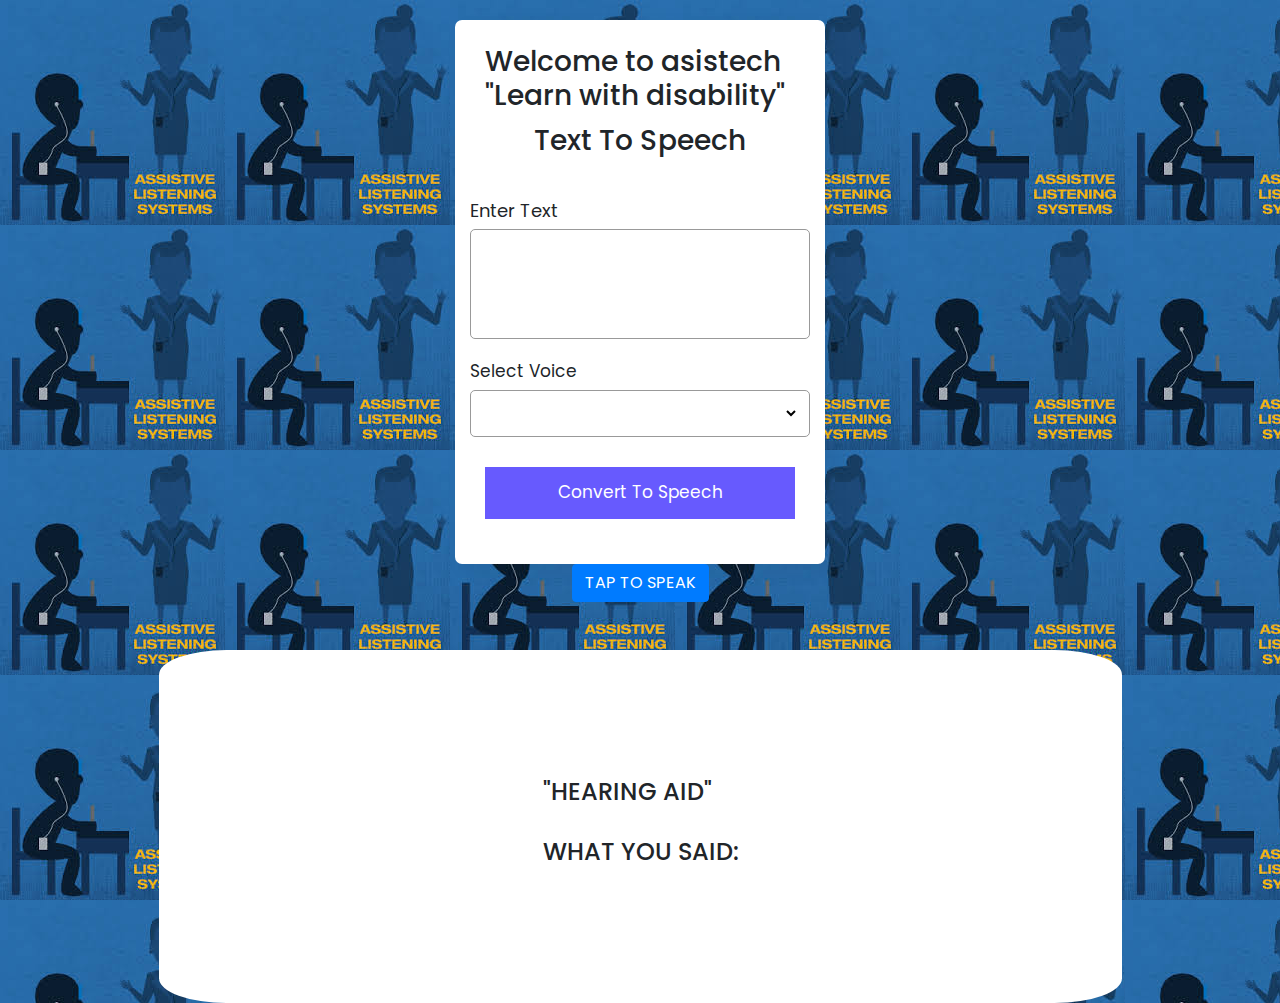
<file: index.html>
<!DOCTYPE html>

<html lang="en" dir="ltr">
  <head>
    <meta charset="utf-8">  
    <title> Assistech technology: "Ability in disability"  </title>
    <link rel="stylesheet" href="style.css">
    <link rel="stylesheet" href="custom.css">
    <link rel="stylesheet" href="https://stackpath.bootstrapcdn.com/bootstrap/4.5.2/css/bootstrap.min.css" integrity="sha384-JcKb8q3iqJ61gNV9KGb8thSsNjpSL0n8PARn9HuZOnIxN0hoP+VmmDGMN5t9UJ0Z" crossorigin="anonymous">  
  <link href="styles.css" rel="stylesheet" type="text/css" />  

    <meta name="viewport" content="width=device-width, initial-scale=1.0">
  </head>
  <body>
<!--
    <div class="high"> <header > 

        <div > <h1> Welcome to asistech "ability in disability" </h1>   </div> 

     </header>
     </div> -->

     <div class="main">
        
        <div class="wrapper">
            <h3> Welcome to asistech "Learn with disability" </h3>
            <header>Text To Speech</header>
            <form action="#">
              <div class="row">
                <label>Enter Text</label>
                <textarea></textarea>
              </div>
              <div class="row">
                <label>Select Voice</label>
                <div class="outer">
                  <select></select>
                </div>
              </div>
              <button>Convert To Speech</button>
            </form>
          </div>
        

        <button id='command-button' class="btn btn-primary">TAP TO SPEAK</button><br>  
            
       
     

      <br>
      <div class="high">   
        <h4 class="commands"> "HEARING AID" </h4> <br>
        <h4 class="commands"> WHAT YOU SAID: </h4>    
             <span  id='message' >  </span>
       
             </div>

      </div>  

    
      </div> 
   

      


    <script src="scripts.js"></script> 

    <script src="script.js"></script>


  </body>
</html>
</file>
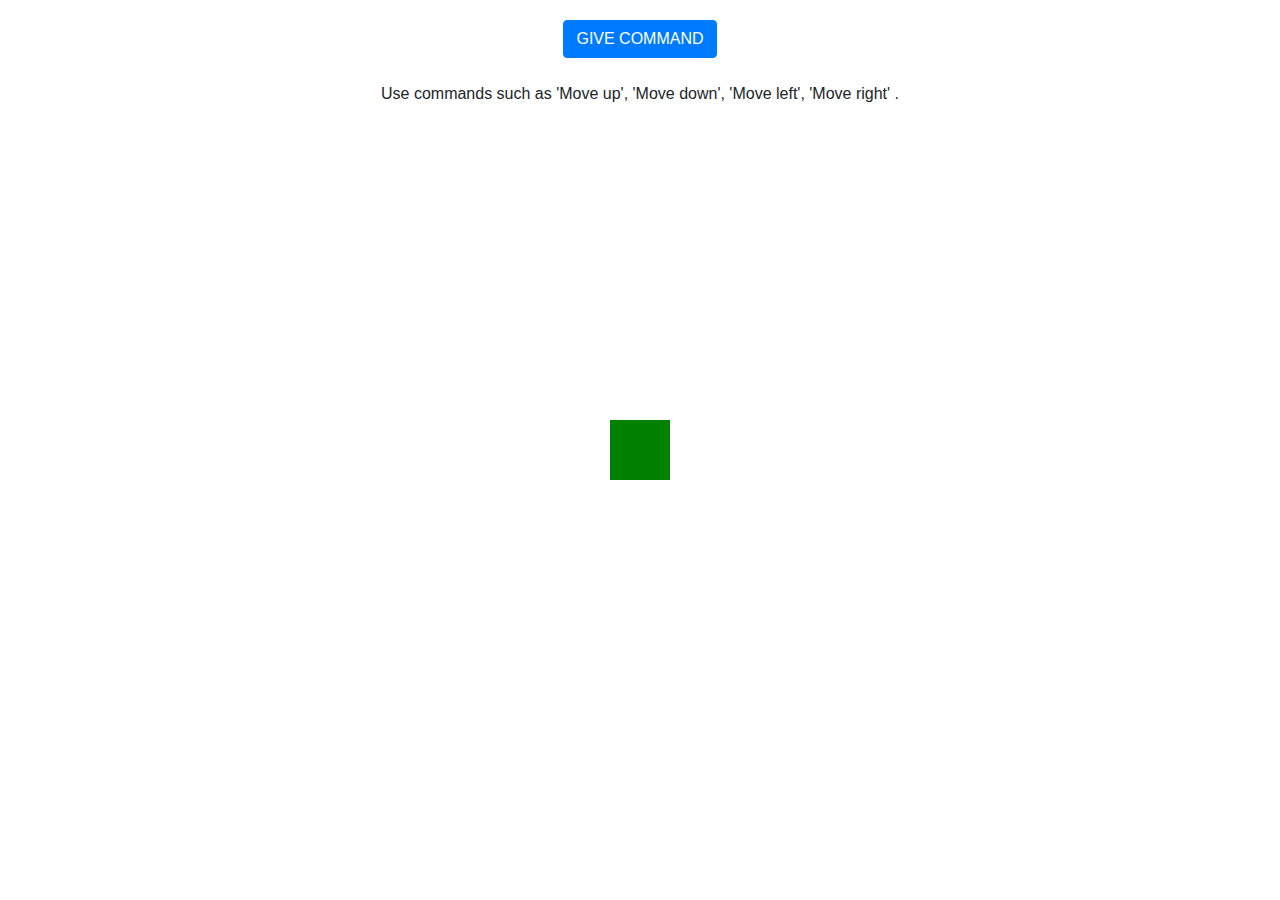
<file: stt/index.html>
<!DOCTYPE html>  
<html lang="en">  
<head>  
  <meta charset="UTF-8">  
  <meta name="viewport" content="width=device-width, initial-scale=1.0">  
  <link rel="stylesheet" href="https://stackpath.bootstrapcdn.com/bootstrap/4.5.2/css/bootstrap.min.css" integrity="sha384-JcKb8q3iqJ61gNV9KGb8thSsNjpSL0n8PARn9HuZOnIxN0hoP+VmmDGMN5t9UJ0Z" crossorigin="anonymous">  
  <link href="./styles.css" rel="stylesheet" type="text/css" />  
  <meta http-equiv="X-UA-Compatible" content="ie=edge">  
  <title>Move the box with your Voice</title>  
</head>  
<body>  
  <div class="main">  
    <button id='command-button' class="btn btn-primary">GIVE COMMAND</button><br>  
    <p class="commands">Use commands such as 'Move up', 'Move down', 'Move left', 'Move right' .</p>  
    <span id='message'></span>   
  </div>  
  <div class="box-container">  
   <div class="box">  
   </div>  
  </div>  
  <script src="./scripts.js"></script>   
</body>  
</html>
</file>
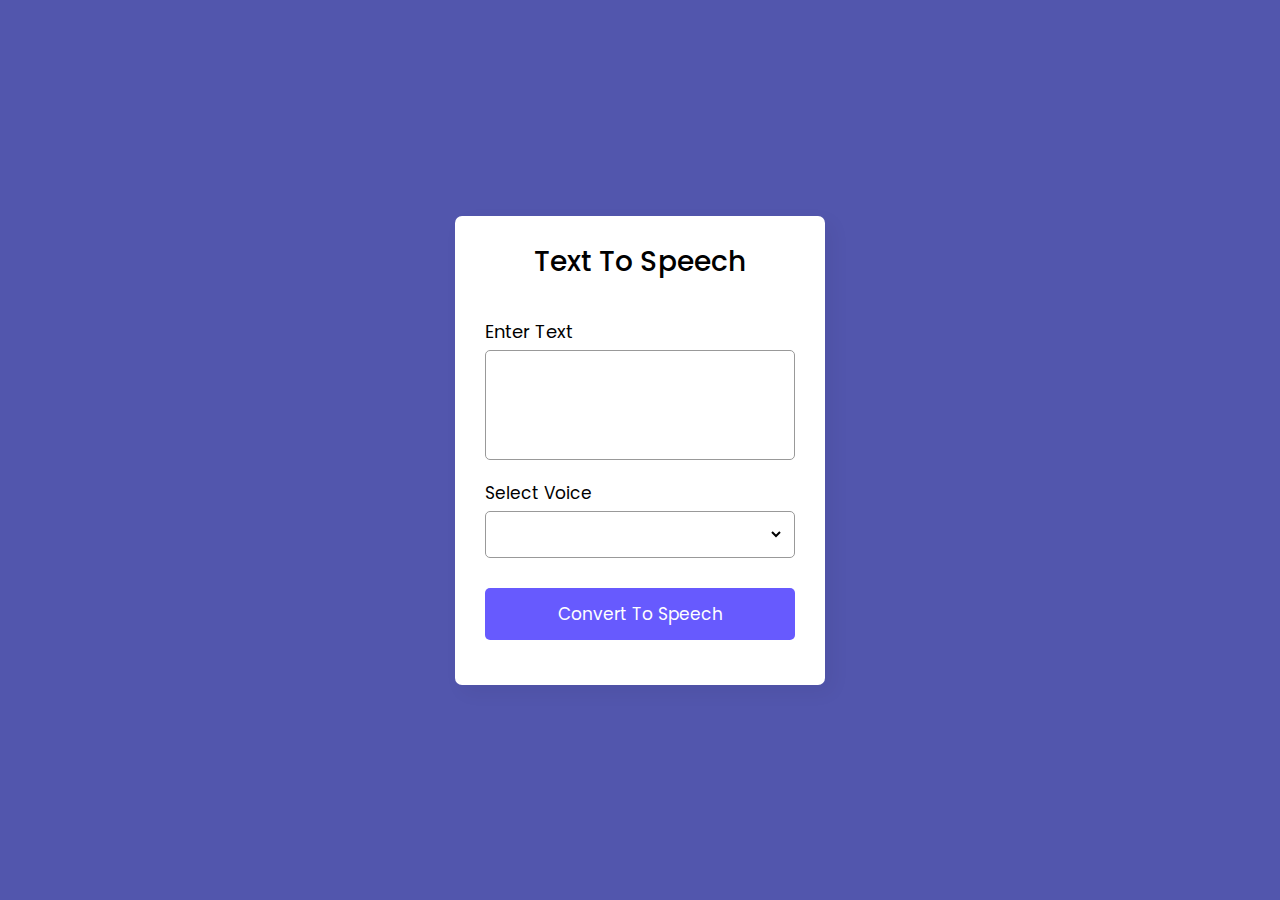
<file: tts/index.html>
<!DOCTYPE html>

<html lang="en" dir="ltr">
  <head>
    <meta charset="utf-8">  
    <title>Text To Speech in JavaScript | </title>
    <link rel="stylesheet" href="style.css">
    <meta name="viewport" content="width=device-width, initial-scale=1.0">
  </head>
  <body>
    <div class="wrapper">
      <header>Text To Speech</header>
      <form action="#">
        <div class="row">
          <label>Enter Text</label>
          <textarea></textarea>
        </div>
        <div class="row">
          <label>Select Voice</label>
          <div class="outer">
            <select></select>
          </div>
        </div>
        <button>Convert To Speech</button>
      </form>
    </div>

    <script src="script.js"></script>

  </body>
</html>
</file>
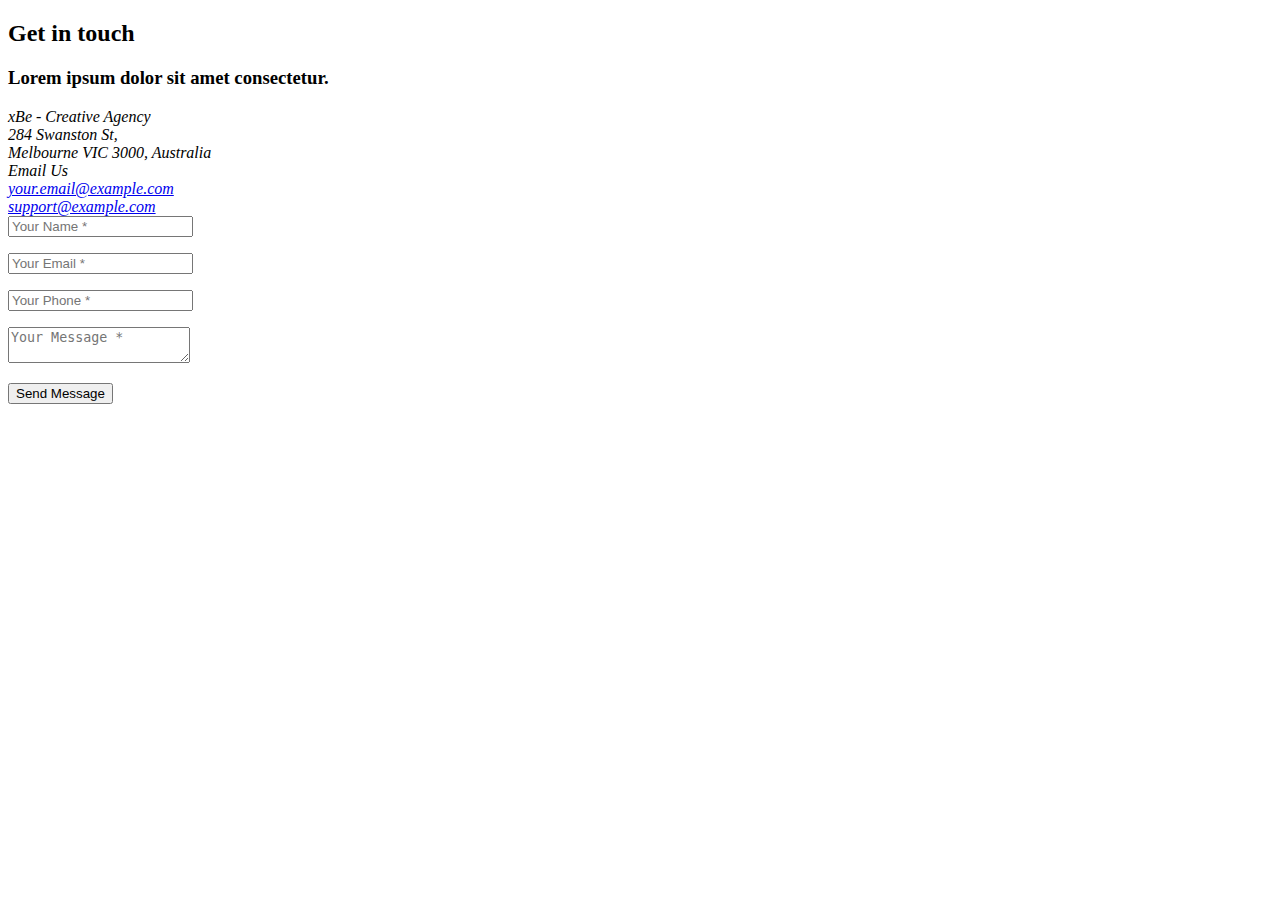
<file: contact.html>
<!DOCTYPE html>
<html lang="en">
<head>
    <meta charset="UTF-8">
    <meta http-equiv="X-UA-Compatible" content="IE=edge">
    <meta name="viewport" content="width=device-width, initial-scale=1.0">
    <title>Document</title>
</head>
<body>
    

    <!-- Contact Section -->
    <section id="contact">
        <div class="container-fluid wrapper">
            <div class="row">
                <div class="col-lg-6 text-center">
                    <h2 class="section-heading">Get in touch</h2>
                    <h3 class="section-subheading">Lorem ipsum dolor sit amet consectetur.</h3>
                </div>
                <div class="col-md-6">
                                 <div class="company-address col-sm-6 col-md-6">  
                                    <address>
                                        xBe - Creative Agency
                                        <br>
                                        <span id="map-input">
                                 
                                    284 Swanston St,<br>
                                    Melbourne VIC 3000, Australia</span>
                                        <br>
                                    </address>
                                </div>
                               <div class="company-contact col-sm-6 col-md-6">
                                    <address>Email Us
                                        <br>
                                        <a href="mailto:#">your.email@example.com</a>
                                        <br>
                                        <a href="mailto:#">support@example.com</a>
                                    </address>
                               </div>
                 </div>
            </div>
            <div class="row">
                <div class="col-lg-12">
                    <form name="sentMessage" id="" novalidate>
                        <div class="row">
                            <div class="col-md-6 contact-form-box">
                                <div class="form-group">
                                    <input type="text" class="form-control" placeholder="Your Name *" id="name" required data-validation-required-message="Please enter your name.">
                                    <p class="help-block text-danger"></p>
                                </div>
                                <div class="form-group">
                                    <input type="email" class="form-control" placeholder="Your Email *" id="email" required data-validation-required-message="Please enter your email address.">
                                    <p class="help-block text-danger"></p>
                                </div>
                                <div class="form-group">
                                    <input type="tel" class="form-control" placeholder="Your Phone *" id="phone" required data-validation-required-message="Please enter your phone number.">
                                    <p class="help-block text-danger"></p>
                                </div>
                                <div class="form-group">
                                    <textarea class="form-control" placeholder="Your Message *" id="message" required data-validation-required-message="Please enter a message."></textarea>
                                    <p class="help-block text-danger"></p>
                                </div>
                           

                                <div id="success"></div>
                                <button type="submit" class="btn btn-xl">Send Message</button>
                               
                           </div>
                            <div class="col-md-6">
                                <div id="map-canvas">
                                    
                                </div>
                              </div>   
                                
                            <div class="clearfix"></div>
                           
                        </div>
                    </form>
                </div>
            </div>
        </div>
    </section>

</body>
</html>
</file>
<file: style.css>
/* Import Google Font - Poppins */
@import url('https://fonts.googleapis.com/css2?family=Poppins:wght@400;500;600;700&display=swap');
*{
  margin: 0;
  padding: 0;
  box-sizing: border-box;
  font-family: 'Poppins', sans-serif;
}
body{
  display: flex;
  align-items: center;
  justify-content: center;
  min-height: 100vh;
  background: #5256AD;
}
::selection{
  color: #fff;
  background: #5256AD;
}
.wrapper{
  width: 370px;
  padding: 25px 30px;
  border-radius: 7px;
  background: #fff;
  box-shadow: 7px 7px 20px rgba(0,0,0,0.05);
}
.wrapper header{
  font-size: 28px;
  font-weight: 500;
  text-align: center;
}
.wrapper form{
  margin: 35px 0 20px;
}
form .row{
  display: flex;
  margin-bottom: 20px;
  flex-direction: column;
}
form .row label{
  font-size: 18px;
  margin-bottom: 5px;
}
form .row:nth-child(2) label{
  font-size: 17px;
}
form :where(textarea, select, button){
  outline: none;
  width: 100%;
  height: 100%;
  border: none;
  border-radius: 5px;
}
form .row textarea{
  resize: none;
  height: 110px;
  font-size: 15px;
  padding: 8px 10px;
  border: 1px solid #999;
}
form .row textarea::-webkit-scrollbar{
  width: 0px;
}
form .row .outer{
  height: 47px;
  display: flex;
  padding: 0 10px;
  align-items: center;
  border-radius: 5px;
  justify-content: center;
  border: 1px solid #999;
}
form .row select{
  font-size: 14px;
  background: none;
}
form .row select::-webkit-scrollbar{
  width: 8px;
}
form .row select::-webkit-scrollbar-track{
  background: #fff;
}
form .row select::-webkit-scrollbar-thumb{
  background: #888;
  border-radius: 8px;
  border-right: 2px solid #ffffff;
}
form button{
  height: 52px;
  color: #fff;
  font-size: 17px;
  cursor: pointer;
  margin-top: 10px;
  background: #675AFE;
  transition: 0.3s ease;
}
form button:hover{
  background: #4534fe;
}

@media(max-width: 400px){
  .wrapper{
    max-width: 345px;
    width: 100%;
  }
}
</file>
<file: custom.css>
.high {
    
    width:auto;
    height:auto;
    padding: 10% 30%;
    border-radius: 7%;
    background: #fff;
    
}

.header {
    width: 100%;
    background: #fff;
    border-radius: 50%;
    padding: 15px 30px;
}
body {
    background-image: url("image1.jpeg");
    align-content: center;
   }
   .size{
    height: 200%;
    width: 100%;
   }
</file>
<file: styles.css>
.main {  
    width: 100%;  
    display: flex;  
    justify-content: center;  
    align-items: center;  
    flex-direction: column;  
    margin-top: 20px;  
   }  
   .box-container {  
    position: absolute;  
    width: 250px;  
    height: 250px;  
    top: 50%;  
    left: 50%;  
    margin-right: -50%;  
    transform: translate(-50%, -50%);  
    border: 1px none black;  
   }  
   .box {  
    width: 60px;  
    height: 60px;  
    border: 1px solid green;  
    background-color: green;  
    position: absolute;  
    top: 50%;  
    left: 50%;  
    margin-right: -50%;  
    transform: translate(-50%, -50%);  
   }
</file>
<file: stt/styles.css>
.main {  
    width: 100%;  
    display: flex;  
    justify-content: center;  
    align-items: center;  
    flex-direction: column;  
    margin-top: 20px;  
   }  
   .box-container {  
    position: absolute;  
    width: 250px;  
    height: 250px;  
    top: 50%;  
    left: 50%;  
    margin-right: -50%;  
    transform: translate(-50%, -50%);  
    border: 1px none black;  
   }  
   .box {  
    width: 60px;  
    height: 60px;  
    border: 1px solid green;  
    background-color: green;  
    position: absolute;  
    top: 50%;  
    left: 50%;  
    margin-right: -50%;  
    transform: translate(-50%, -50%);  
   }
</file>
<file: tts/style.css>
/* Import Google Font - Poppins */
@import url('https://fonts.googleapis.com/css2?family=Poppins:wght@400;500;600;700&display=swap');
*{
  margin: 0;
  padding: 0;
  box-sizing: border-box;
  font-family: 'Poppins', sans-serif;
}
body{
  display: flex;
  align-items: center;
  justify-content: center;
  min-height: 100vh;
  background: #5256AD;
}
::selection{
  color: #fff;
  background: #5256AD;
}
.wrapper{
  width: 370px;
  padding: 25px 30px;
  border-radius: 7px;
  background: #fff;
  box-shadow: 7px 7px 20px rgba(0,0,0,0.05);
}
.wrapper header{
  font-size: 28px;
  font-weight: 500;
  text-align: center;
}
.wrapper form{
  margin: 35px 0 20px;
}
form .row{
  display: flex;
  margin-bottom: 20px;
  flex-direction: column;
}
form .row label{
  font-size: 18px;
  margin-bottom: 5px;
}
form .row:nth-child(2) label{
  font-size: 17px;
}
form :where(textarea, select, button){
  outline: none;
  width: 100%;
  height: 100%;
  border: none;
  border-radius: 5px;
}
form .row textarea{
  resize: none;
  height: 110px;
  font-size: 15px;
  padding: 8px 10px;
  border: 1px solid #999;
}
form .row textarea::-webkit-scrollbar{
  width: 0px;
}
form .row .outer{
  height: 47px;
  display: flex;
  padding: 0 10px;
  align-items: center;
  border-radius: 5px;
  justify-content: center;
  border: 1px solid #999;
}
form .row select{
  font-size: 14px;
  background: none;
}
form .row select::-webkit-scrollbar{
  width: 8px;
}
form .row select::-webkit-scrollbar-track{
  background: #fff;
}
form .row select::-webkit-scrollbar-thumb{
  background: #888;
  border-radius: 8px;
  border-right: 2px solid #ffffff;
}
form button{
  height: 52px;
  color: #fff;
  font-size: 17px;
  cursor: pointer;
  margin-top: 10px;
  background: #675AFE;
  transition: 0.3s ease;
}
form button:hover{
  background: #4534fe;
}

@media(max-width: 400px){
  .wrapper{
    max-width: 345px;
    width: 100%;
  }
}
</file>
